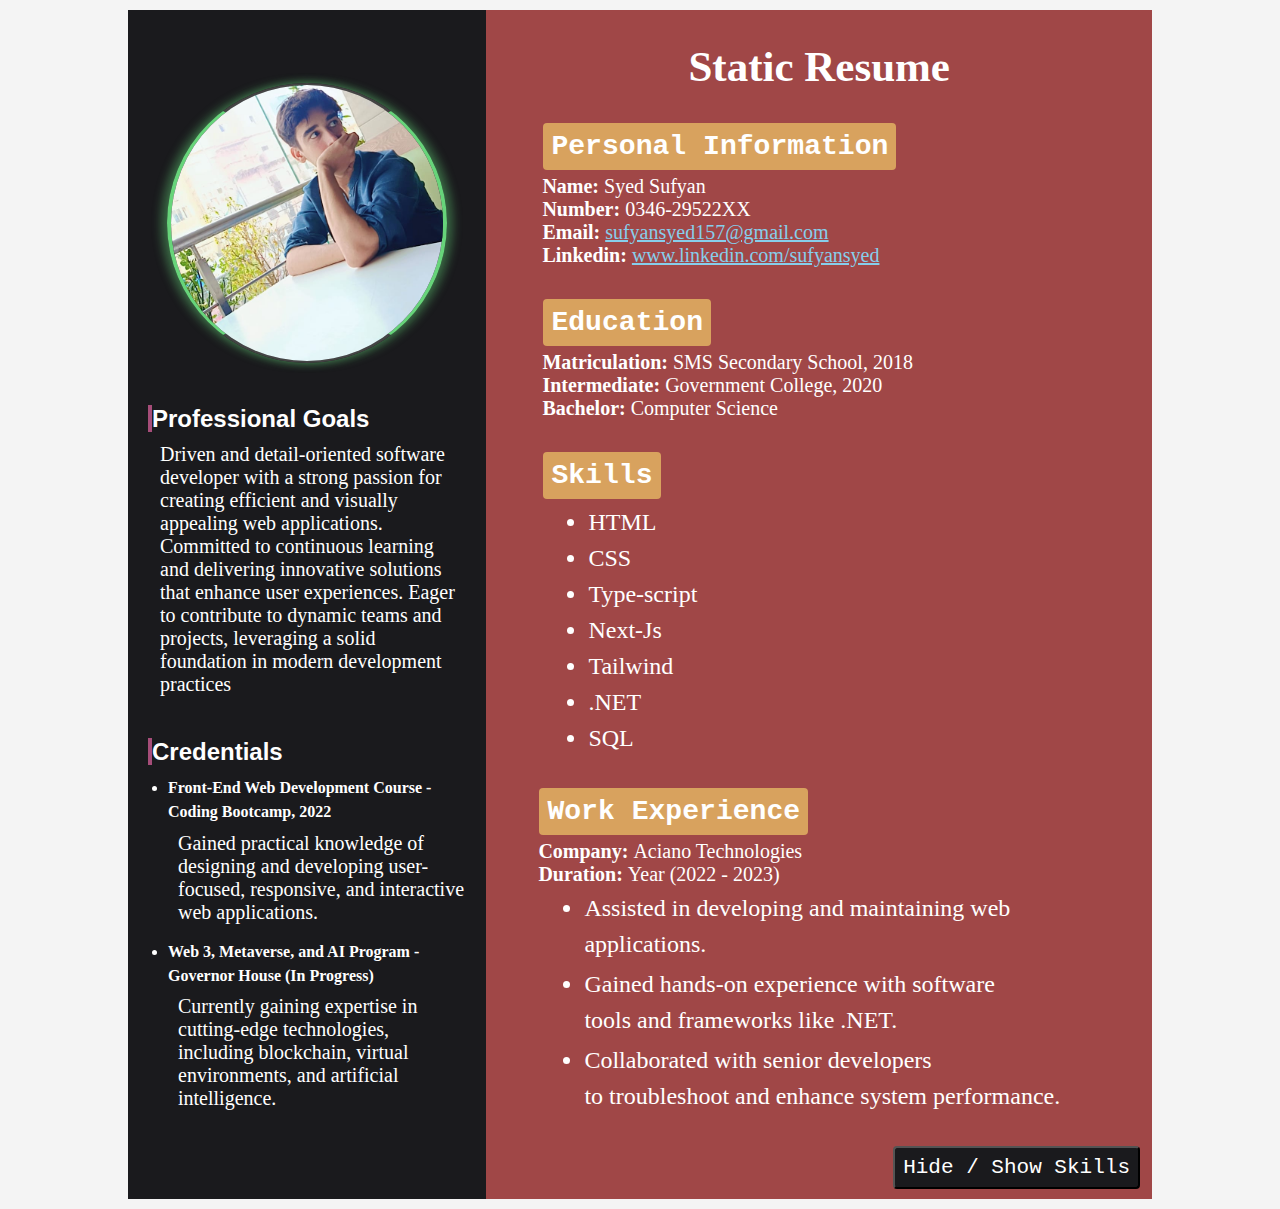
<file: milestone1-to-2/index.html>
<!DOCTYPE html>
<html lang="en">
  <head>
    <meta charset="UTF-8" />
    <meta name="viewport" content="width=device-width, initial-scale=1.0" />
    <title>Static Resume</title>
    <link rel="stylesheet" href="style.css" />
  </head>
  <body>
    <div class="container">
      <div class="section-one">
        <!--image section-->
        <div class="profile-image">
          <img class="img" src="mypic.jpg" alt="profile" />
        </div>

           <!--left second section-->
        <div class="pro-section">
          <h2>Professional Goals</h2>
          <p>
            Driven and detail-oriented software developer with a strong passion
            for creating efficient and visually appealing web applications.
            Committed to continuous learning and delivering innovative solutions
            that enhance user experiences. Eager to contribute to dynamic teams
            and projects, leveraging a solid foundation in modern development
            practices
          </p>
        </div>

        <!--left third section-->
        <div class="pro-section-two">
          <h2>Credentials</h2>
          <ul>
            <li class="pro-sec">Front-End Web Development Course - Coding Bootcamp, 2022</li>
            <p class="p-tag">
              Gained practical knowledge of designing and developing
              user-focused, responsive, and interactive web applications.
            </p>

            <li class="pro-sec">
              Web 3, Metaverse, and AI Program - Governor House (In Progress)
            </li>
            <p class="p-tag">
              Currently gaining expertise in cutting-edge technologies,
              including blockchain, virtual environments, and artificial
              intelligence.
            </p>
          </ul>
        </div>
      </div>

       <!--Right Section Start-->
      <div class="section-two">
        <div>
        <h2 class="sec-two-heading">Static Resume</h2>
        </div>

        <!--Contact Info-->
        <div class="personal-info">
          <h3 class="all-heads">Personal Information</h3>
          <p><strong>Name: </strong>Syed Sufyan</p>
          <p><strong>Number: </strong>0346-29522XX</p>
          <p><b>Email:</b> <a class="a-link" href="mailto:sufyansyed157@gmail.com" target="_blank">sufyansyed157@gmail.com</a></p>
          <p><b>Linkedin:</b> <a class="a-link" href="mailto:sufyansyed157@gmail.com" target="_blank">www.linkedin.com/sufyansyed</a></p>         
        </div>

        <!--education-->
        <div class="education">
          <h3 class="all-heads">Education</h3>
          <p><strong>Matriculation: </strong>SMS Secondary School, 2018</p>
          <p><strong>Intermediate: </strong>Government College, 2020</p>
          <p><strong>Bachelor: </strong>Computer Science</p>
        </div>

        <!--skills-->
      <div id="skills" class="skills">
        <h3 class="all-heads">Skills</h3>
        <ul class="ul-x-li">
          <li>HTML</li>
          <li>CSS</li>
          <li>Type-script</li>
          <li>Next-Js</li>
          <li>Tailwind</li>
          <li>.NET</li>
          <li>SQL</li>
  
        </ul>
      </div>

      <!--experience-->
      <div class="experience">
        <h3 class="all-heads">Work Experience</h3>
          <p><strong>Company: </strong>Aciano Technologies</p>
          <p><strong>Duration: </strong>Year (2022 - 2023)</p>
            <ul>
              <li class="exp-li">Assisted in developing and maintaining web<br>
                 applications.</li>
              <li class="exp-li">Gained hands-on experience with software<br>
                 tools and frameworks like .NET.</li>
              <li class="exp-li">Collaborated with senior developers<br>
                 to troubleshoot and enhance system performance.</li>
            </ul>
         
      </div>

      <!--Button-->
      <div class="btn-btn">
        <button id="toggle-button" class="btn">
          Hide / Show Skills
        </button>
      </div>
     

      

      </div>

      

    </div>

      <!-- Add your JavaScript file here -->
      <script src="toggle.js"></script>
  </body>
</html>
</file>
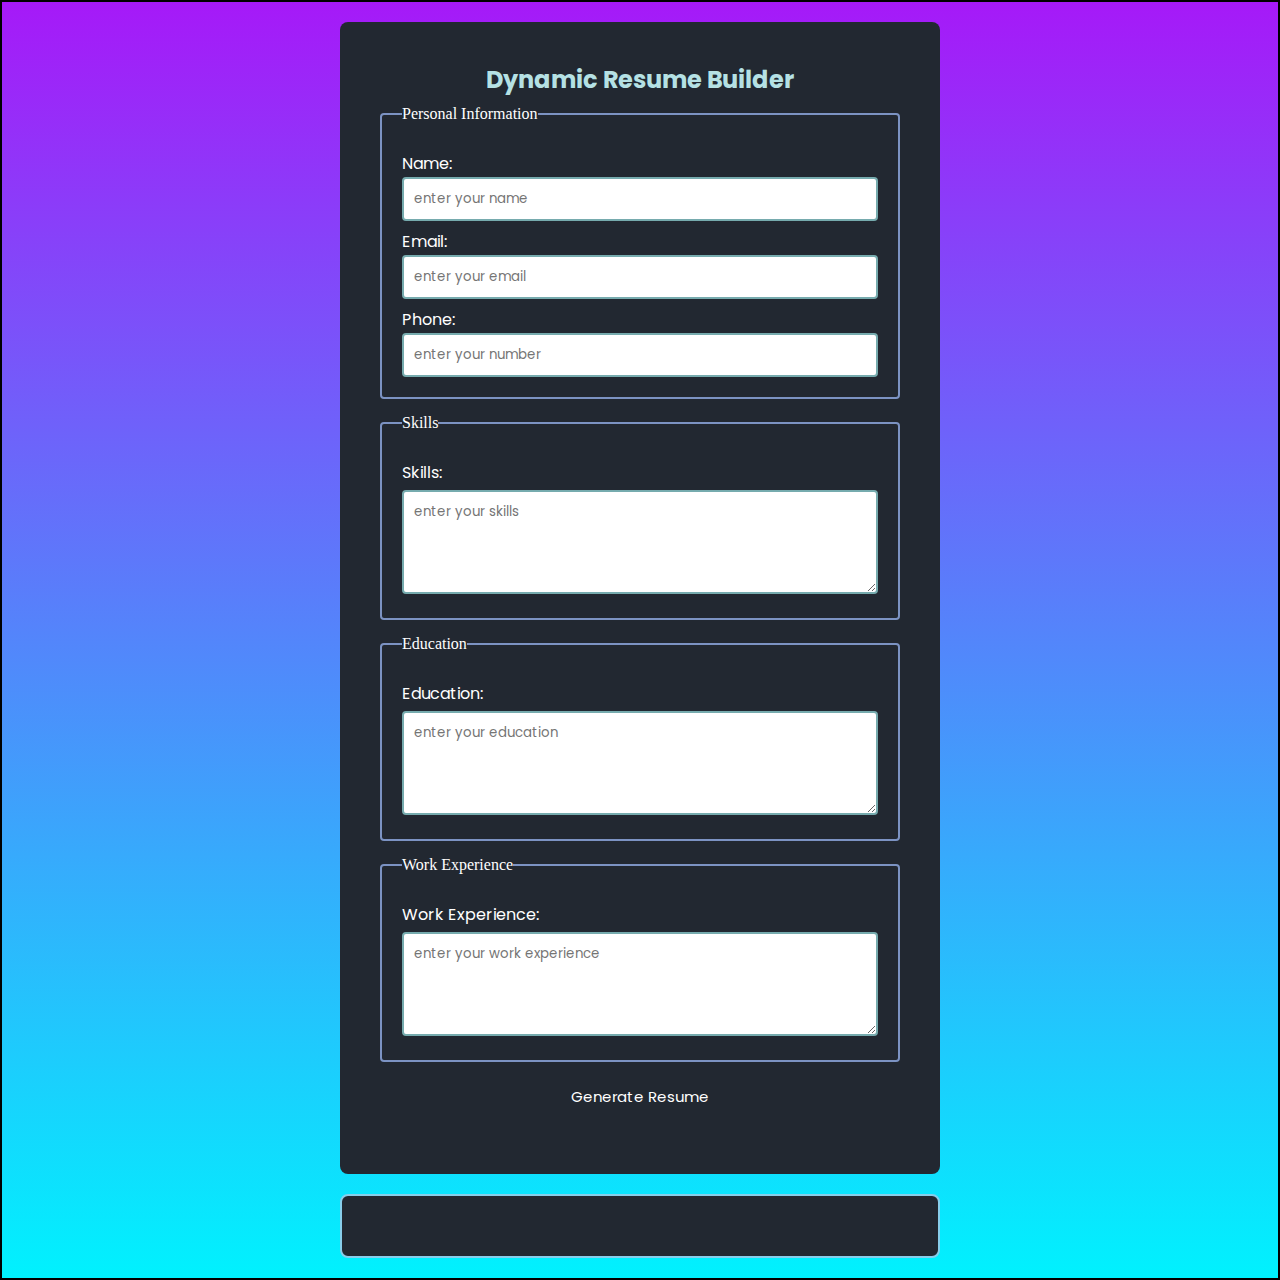
<file: milestone3/index.html>
<!DOCTYPE html>
<html lang="en">
<head>
    <meta charset="UTF-8">
    <meta name="viewport" content="width=device-width, initial-scale=1.0">
    <title>Dynamic Resume</title>
    <link rel="stylesheet" href="style.css">
    <link href='https://fonts.googleapis.com/css?family=Poppins' rel='stylesheet'>
</head>
<body>
    <div class="wrapper">

    <form id="resume">       
        <h2>Dynamic Resume Builder</h2>
        <fieldset>
            <legend>Personal Information</legend>
            
            <label class="label-two" for="name">Name:</label>
            <input type="text" id="name" placeholder="enter your name" required>
          
            <label class="label-two" for="email">Email:</label>
            <input type="email" id="email" placeholder="enter your email" required>

            <label class="label-two" for="phone">Phone:</label>
            <input type="tel" id="phone" placeholder="enter your number" required>
        </fieldset>

        <fieldset>
            <legend>Skills</legend>
            <label for="skills">Skills: </label>
            <textarea id="skills" placeholder="enter your skills" required rows="4"></textarea>
        </fieldset>

        <fieldset>
            <legend>Education</legend>
            <label for="education">Education: </label>
            <textarea id="education" placeholder="enter your education" required rows="4"></textarea>
        </fieldset>

        
        <fieldset>
            <legend>Work Experience</legend>
            <label for="experience">Work Experience:</label>
            <textarea id="experience" placeholder="enter your work experience" rows="4"></textarea>
        </fieldset>

        <button id="submit">Generate Resume</button>  
    </form>

    <br>
</div>
<div id="resume-view">

</div>

<script src="script.js"></script>
</body>
</html>
</file>
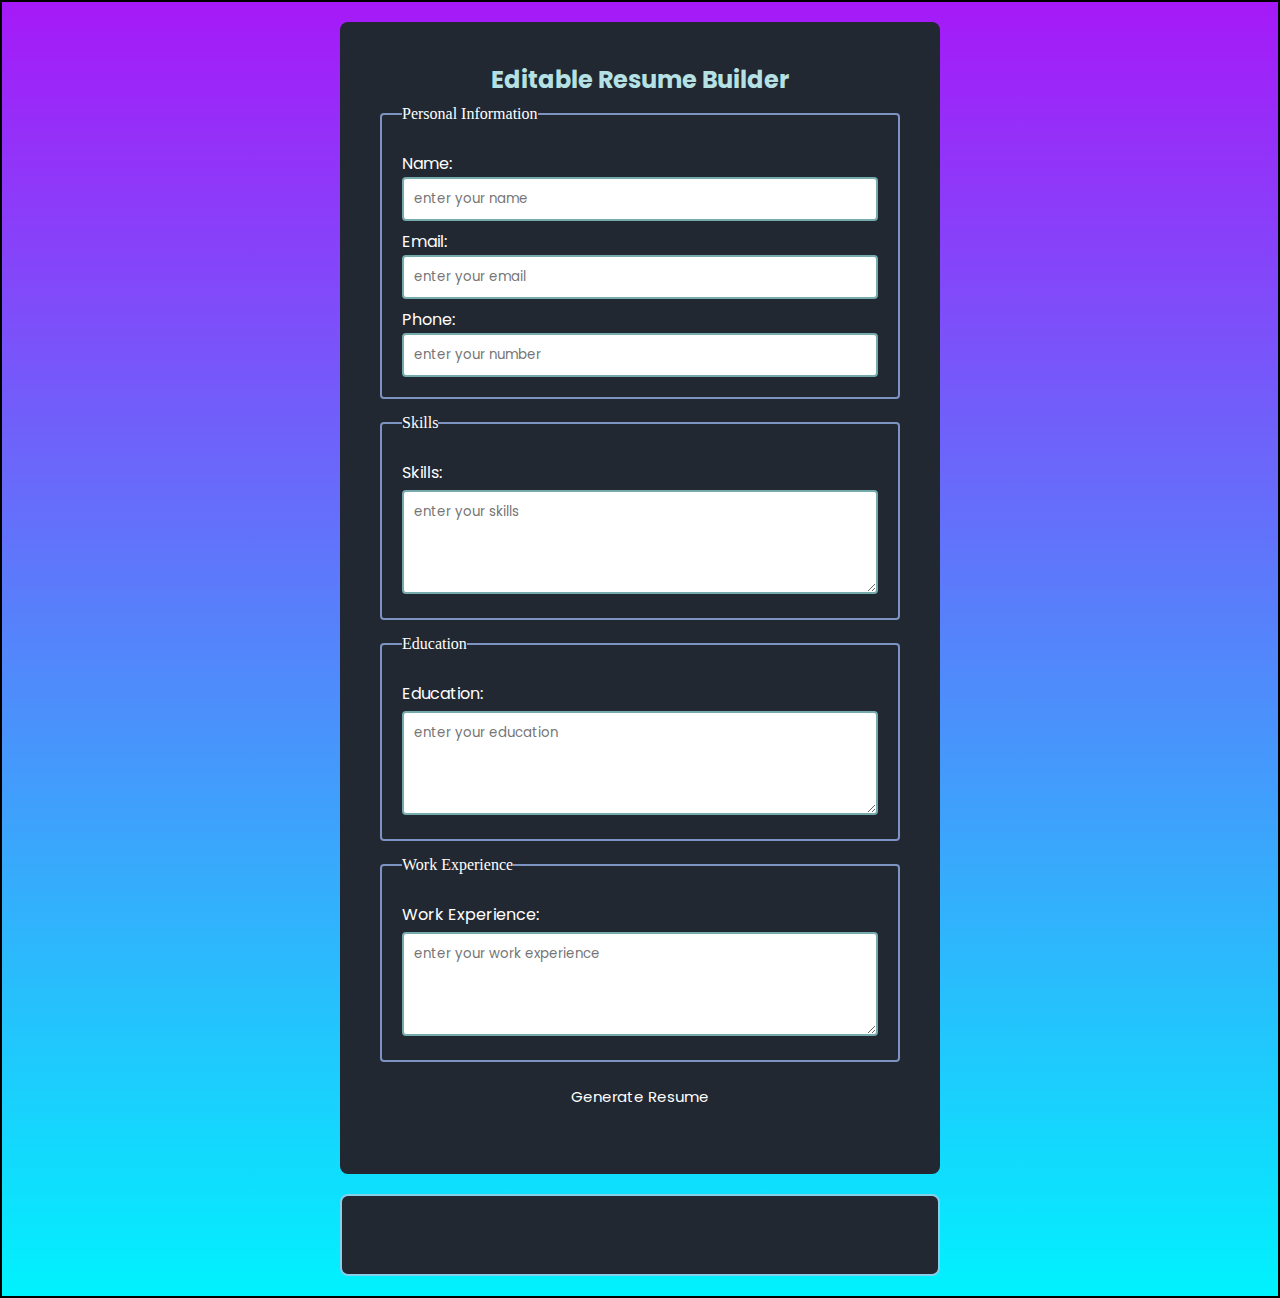
<file: milestone4/index.html>
<!DOCTYPE html>
<html lang="en">
<head>
    <meta charset="UTF-8">
    <meta name="viewport" content="width=device-width, initial-scale=1.0">
    <title>Editable Resume</title>
    <link rel="stylesheet" href="style.css">
    <link href='https://fonts.googleapis.com/css?family=Poppins' rel='stylesheet'>
</head>
<body>
    <div class="wrapper">

    <form id="resume">       
        <h2>Editable Resume Builder</h2>
        <fieldset>
            <legend>Personal Information</legend>
            
            <label class="label-two" for="name">Name:</label>
            <input type="text" id="name" placeholder="enter your name" required>
          
            <label class="label-two" for="email">Email:</label>
            <input type="email" id="email" placeholder="enter your email" required>

            <label class="label-two" for="phone">Phone:</label>
            <input type="tel" id="phone" placeholder="enter your number" required>
        </fieldset>

        <fieldset>
            <legend>Skills</legend>
            <label for="skills">Skills: </label>
            <textarea id="skills" placeholder="enter your skills" required rows="4"></textarea>
        </fieldset>

        <fieldset>
            <legend>Education</legend>
            <label for="education">Education: </label>
            <textarea id="education" placeholder="enter your education" required rows="4"></textarea>
        </fieldset>

        
        <fieldset>
            <legend>Work Experience</legend>
            <label for="experience">Work Experience:</label>
            <textarea id="experience" placeholder="enter your work experience" rows="4"></textarea>
        </fieldset>

        <button id="submit">Generate Resume</button>  
    </form>

    <br>
</div>

<!--Editable Resume -->
<div id="resume-view" contenteditable="true">

</div>

<script src="script.js"></script>
</body>
</html>
</file>
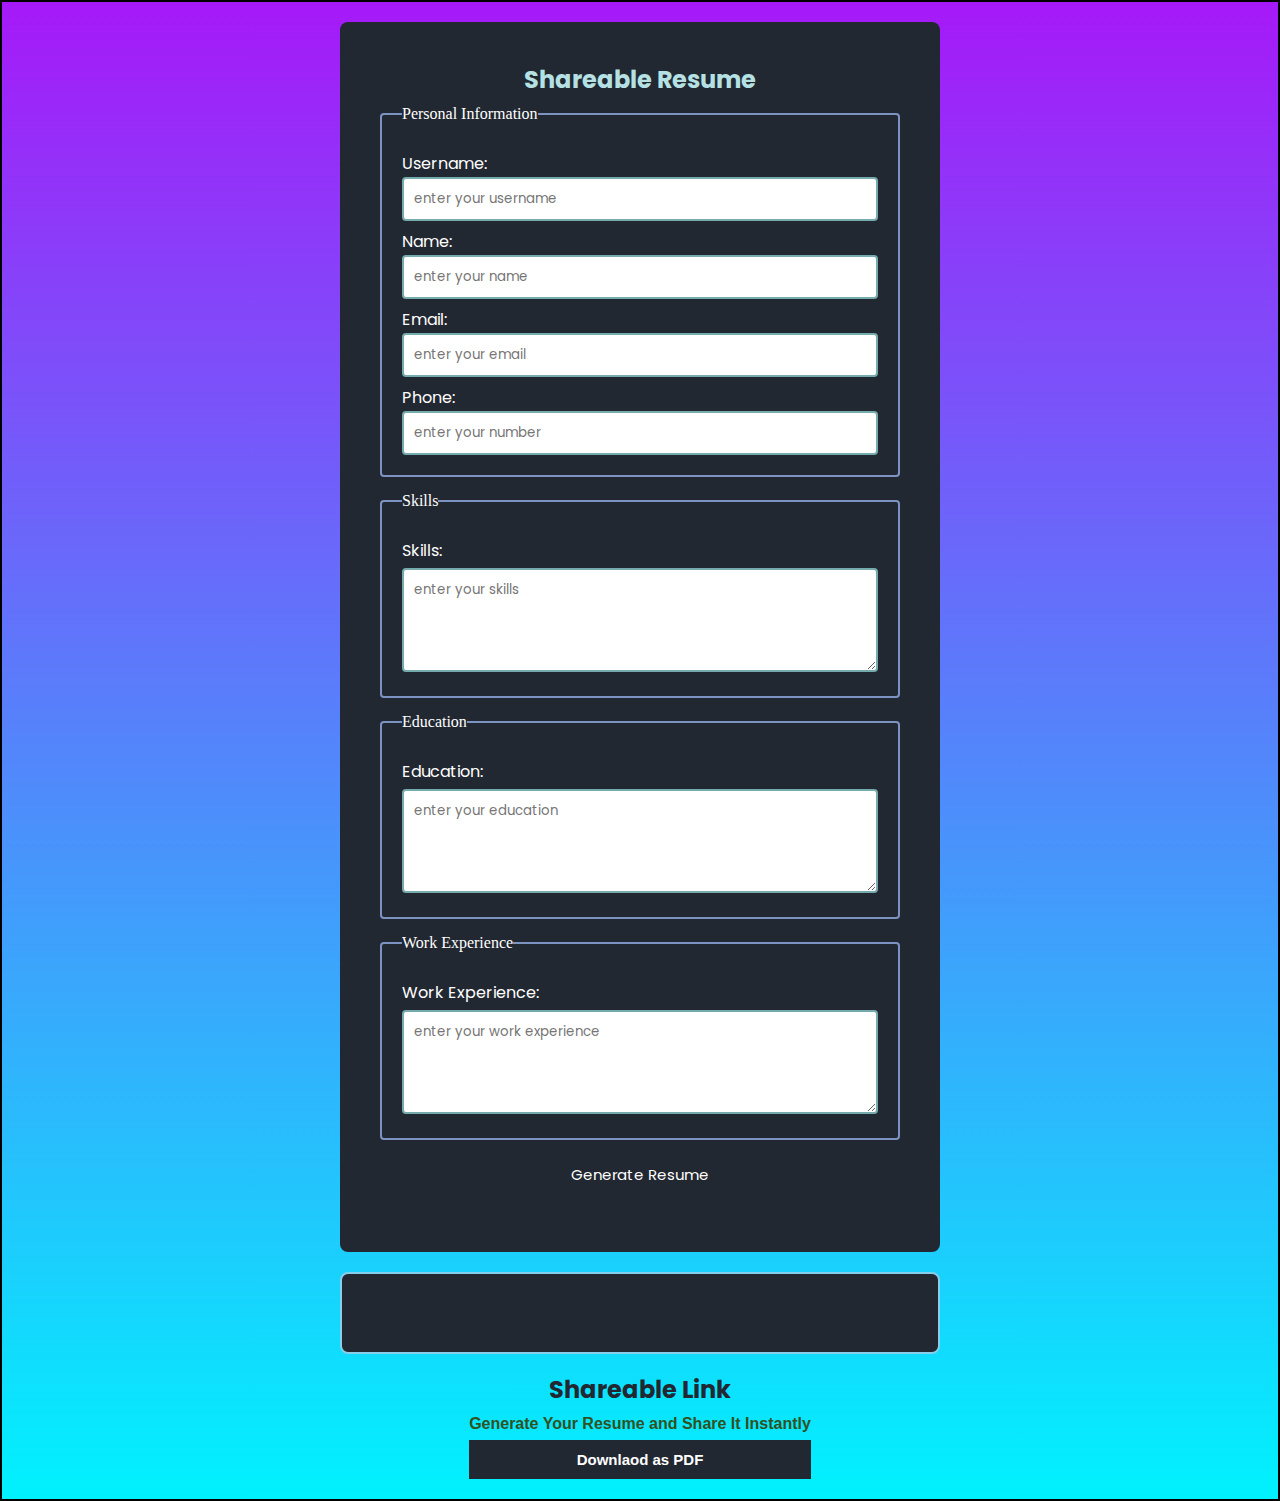
<file: milestone5/index.html>
<!DOCTYPE html>
<html lang="en">
<head>
    <meta charset="UTF-8">
    <meta name="viewport" content="width=device-width, initial-scale=1.0">
    <title>Shareable Resume</title>
    <link rel="stylesheet" href="style.css">
    <link href='https://fonts.googleapis.com/css?family=Poppins' rel='stylesheet'>
</head>
<body>
    <div class="wrapper">

    <form id="resume">       
        <h2>Shareable Resume</h2>
        <fieldset>
            <legend>Personal Information</legend>

              
            <label class="label-two" for="username">Username:</label>
            <input type="text" id="username" placeholder="enter your username" required>
            
            <label class="label-two" for="name">Name:</label>
            <input type="text" id="name" placeholder="enter your name" required>
          
            <label class="label-two" for="email">Email:</label>
            <input type="email" id="email" placeholder="enter your email" required>

            <label class="label-two" for="phone">Phone:</label>
            <input type="tel" id="phone" placeholder="enter your number" required>
        </fieldset>

        <fieldset>
            <legend>Skills</legend>
            <label for="skills">Skills: </label>
            <textarea id="skills" placeholder="enter your skills" required rows="4"></textarea>
        </fieldset>

        <fieldset>
            <legend>Education</legend>
            <label for="education">Education: </label>
            <textarea id="education" placeholder="enter your education" required rows="4"></textarea>
        </fieldset>

        
        <fieldset>
            <legend>Work Experience</legend>
            <label for="experience">Work Experience:</label>
            <textarea id="experience" placeholder="enter your work experience" rows="4"></textarea>
        </fieldset>

        <button id="submit">Generate Resume</button>  
    </form>

    <br>
</div>

<!--Editable Resume -->
<div id="resume-view" contenteditable="true">

</div>

<br>

<!--Shareable link and download-->
<div id="shareable-link-box">
 <h2 style="color: #222831;">Shareable Link</h2>
 <p style="color: #31511E; font-weight: 600; margin-bottom: 2px;">Generate Your Resume and Share It Instantly</p>
 <a href="#" id="shareable-link" target="_blank"></a>
 <button id="download-pdf"><b>Downlaod as PDF</b></button>
</div>

<script src="script.js"></script>
</body>
</html>
</file>
<file: milestone1-to-2/style.css>
* {
    margin: 0;
    box-sizing: border-box;  
    color: white;  
}

/* Center body content */
body {
    display: flex;
    justify-content: center;
    align-items: center;
    min-height: 100vh; /* Full viewport height */
    background-color: #f4f4f4; /* Optional: light background for contrast */
  }

/* Centered container */
.container {
    display: flex;
    justify-content: space-between;
    margin: 10px auto; /* Center with auto margins */
    width: 80%; /* Use a percentage width for responsiveness */
    max-width: 1200px; /* Prevent it from growing too wide */
    background-color: white; /* Optional: add a background */
   
  }


/* .section-one{
    background-color: #1A1A1D;
    height: auto;
    width: 35%; 
    min-width: 300px;
    padding: 20px;
    
}

.img{
    width: 280px; 
    height: 280px;
    border-radius: 50%; 
    object-fit: cover; 
    border: 2px solid #444; 
    border-left: 4px solid rgb(103, 212, 122);
    border-right: 4px solid rgb(103, 212, 122);
    box-shadow: 
    -6px 0 10px rgba(103, 212, 122, 0.4), 
    6px 0 10px rgba(103, 212, 122, 0.4); 
    margin-left: 3rem;
    margin-top: 3rem;    

 
} */

/* Updated styles for the image section */
.section-one {
    display: flex;
    flex-direction: column; /* Stack the content vertically */
    justify-content: center; /* Center content vertically */
    align-items: center; /* Center content horizontally */
    background-color: #1A1A1D;
    width: 35%;
    min-width: 300px;
    padding: 20px;
    height: auto; /* Dynamically adjusts to content size */
    margin: 0 auto; /* Center horizontally */
  }
  
  /* Image section wrapper */
  .profile-image {
    display: flex;
    justify-content: center;
    align-items: center;
    width: 100%; /* Ensure it spans the full width */
  }
  
  /* Image styles */
  .img {
    width: 280px; /* Fixed size */
    height: 280px;
    border-radius: 50%;
    object-fit: cover;
    border: 2px solid #444;
    border-left: 4px solid rgb(103, 212, 122);
    border-right: 4px solid rgb(103, 212, 122);
    box-shadow: -6px 0 10px rgba(103, 212, 122, 0.4),
    6px 0 10px rgba(103, 212, 122, 0.4);
    margin: 0;
  }
  

.pro-section{
    margin-top: 2rem;
}

.pro-section-two{
    margin-top: 2rem;
}

.pro-section h2{
    font-family: Arial, Helvetica, sans-serif;
    margin-bottom: 8px;
    border-left: 4px solid #A64D79;
    display: inline;
    text-align: center;
    line-height: 2;
}

.pro-section-two h2{
    font-family: Arial, Helvetica, sans-serif;
    margin-bottom: 8px;
    border-left: 4px solid #A64D79;
    display: inline;
    text-align: center;
    line-height: 2;
}



p{
    font-family: cursive;
    font-size: 20px;
    padding-left: 12px;
}

ul{
 padding-left: 18px;
}

.pro-sec{
margin-left: 2px;
font-weight: 700;
font-family: serif;
}

.p-tag{
    margin-top: 0.45rem;
    margin-bottom: 1rem;
    font-size: 20px;
}



.section-two{
    background-color: #A04747;
    width: 65%;
    color: white;
}

.sec-two-heading{
    font-size: 43px;
    text-align: center;
    margin-top: 2rem;

}

.all-heads{
    margin-left: 13px;
    margin-bottom: 5px;
    background-color: #D8A25E; /* Initial background color */
    color: white; /* Text color */
    padding: 8px;
    display: inline-block;
     /* Center the text */
    border-radius: 4px; /* Optional: rounded corners */
    transition: background-color 0.3s ease, color 0.3s ease; 
    font-family: 'Courier New', Courier, monospace;
}

/* Hover effect */
.all-heads:hover {
    background-color: #A64D79; /* New background color on hover */
    color: #f5f5f5; /* Optional: change text color on hover */
}

.personal-info{
    margin-top: 32px;
    margin-left: 44px;
    font-size: 24px;
}

.a-link{
 color:skyblue;
}
.education{
    font-size: 24px;
    margin-top: 32px;
    margin-left: 44px;  
}

.skills{
    margin-top: 32px;
    margin-left: 44px;  
    font-size: 24px;
}

ul li{
    margin-left: 40px;
    line-height: 1.5;
}

.experience{
    font-size: 24px;
    margin-top: 32px;
    margin-left: 40px;  
}

.exp-li{
    margin-top: 4px;
    font-size: 24px;
}
.btn-btn{
    display: flex;
    justify-content: end;
    align-items: end;
    
}

.btn{
 background-color: #1A1A1D;
 color: white;
 font-size: 21px;
 padding: 8px;
 margin-right: 12px;
 margin-top: 32px;
 margin-bottom: 10px;
 border-radius: 4px;
 font-family: 'Courier New', Courier, monospace;
 cursor: pointer;

}

.btn:hover{
    background-color: skyblue;
    color: black;
    border: none;
}
</file>
<file: milestone3/style.css>
*{
    box-sizing: border-box;
    margin: 0;
    padding: 0;
    font-family: Verdana, Geneva, Tahoma, sans-serif;
}

body{
display: flex;
flex-direction: column;
justify-content: center;
align-items: center;
padding: 20px;
border: 2px solid black;
color: white;
background: linear-gradient(#a619f8, #00f2fe);

}

.wrapper{
 width: 70%;
 max-width: 600px;
 min-width: 600px;
 height: auto;
 padding: 40px;
 border-radius: 8px;
 background-color: #222831;

}

@media screen and (max-width: 768px) {
    .wrapper {
        width: 95%; /* Use almost the entire width on small screens */
        padding: 10px; /* Less padding for mobile */
    }
}

h2{
    text-align: center;
    margin-bottom: 8px;
    color: #b5e1e4;
    font-family: Poppins;
}

fieldset{
    padding: 20px;
    border: 2px solid #7C93C3;
    border-radius: 4px;
    margin-bottom: 15px;

}

legend{
   font-family: cursive;
}

label{
 display: block;
 margin-top: 8px;
 margin-bottom: 1px;
 font-family: Poppins;
 font-size: 16px;
}

input{
    width: 100%;
    padding: 10px;
    border: 2px solid #76ABAE;
    border-radius: 4px;
    font-family: Poppins;
}


textarea{
    width: 100%;
    padding: 10px;
    margin-top: 4px;
    font-family: Poppins;
    border: none;
    border: 2px solid #76ABAE;
    border-radius: 4px;
}

button{
    padding: 8px;
    border: none;
    background-color: #222831;
    color: white;
    font-family: Poppins;
    font-size: 15px;
    text-align: center;
    cursor: pointer;
    width: 100%;
}

button:hover{
    background-color: #7C93C3;
}

input:focus, 
textarea:focus {
  outline: none; /* Removes the default focus border */
  border: 2px solid #76ABAE; /* Optional: Adds a custom border */
  border-radius: 4px; /* Optional: Keeps it rounded */
}

#resume-view{
    width: 70%;
    max-width: 600px;
    min-width: 600px;
    margin: auto;
    height: auto;
    padding: 30px;
    border: 2px solid skyblue;
    border-radius: 8px;
    background-color: #222831;
    margin-top: 20px;
}

#resume-view h2{
    color: white;
    font-family: Poppins;
    text-align: left;
    margin-bottom: 20px;
}

#resume-view h3{
    color: white;
    margin-top: 20px;
}

#resume-view p{
    font-family: Poppins;
    color: white;
    padding-top: 10px;
}

#resume-view p b {
    color: #00f2fe;
    padding-right: 5px;
    
}
</file>
<file: milestone4/style.css>
*{
    box-sizing: border-box;
    margin: 0;
    padding: 0;
    font-family: Verdana, Geneva, Tahoma, sans-serif;
}

body{
display: flex;
flex-direction: column;
justify-content: center;
align-items: center;
padding: 20px;
border: 2px solid black;
color: white;
background: linear-gradient(#a619f8, #00f2fe);

}

.wrapper{
 width: 70%;
 max-width: 600px;
 min-width: 600px;
 height: auto;
 padding: 40px;
 border-radius: 8px;
 background-color: #222831;

}

@media screen and (max-width: 768px) {
    .wrapper {
        width: 95%; /* Use almost the entire width on small screens */
        padding: 10px; /* Less padding for mobile */
    }
}

h2{
    text-align: center;
    margin-bottom: 8px;
    color: #b5e1e4;
    font-family: Poppins;
}

fieldset{
    padding: 20px;
    border: 2px solid #7C93C3;
    border-radius: 4px;
    margin-bottom: 15px;

}

legend{
   font-family: cursive;
}

label{
 display: block;
 margin-top: 8px;
 margin-bottom: 1px;
 font-family: Poppins;
 font-size: 16px;
}

input{
    width: 100%;
    padding: 10px;
    border: 2px solid #76ABAE;
    border-radius: 4px;
    font-family: Poppins;
}


textarea{
    width: 100%;
    padding: 10px;
    margin-top: 4px;
    font-family: Poppins;
    border: none;
    border: 2px solid #76ABAE;
    border-radius: 4px;
}

button{
    padding: 8px;
    border: none;
    background-color: #222831;
    color: white;
    font-family: Poppins;
    font-size: 15px;
    text-align: center;
    cursor: pointer;
    width: 100%;
}

button:hover{
    background-color: #7C93C3;
}

input:focus, 
textarea:focus {
  outline: none; /* Removes the default focus border */
  border: 2px solid #76ABAE; /* Optional: Adds a custom border */
  border-radius: 4px; /* Optional: Keeps it rounded */
}

#resume-view{
    width: 70%;
    max-width: 600px;
    min-width: 600px;
    margin: auto;
    height: auto;
    padding: 30px;
    border: 2px solid skyblue;
    border-radius: 8px;
    background-color: #222831;
    margin-top: 20px;
    outline: none;
}

#resume-view h2{
    color: white;
    font-family: Poppins;
    text-align: left;
    margin-bottom: 20px;
}

#resume-view h3{
    color: white;
    margin-top: 20px;
}

#resume-view p{
    font-family: Poppins;
    color: white;
    padding-top: 10px;
}

#resume-view p b {
    color: #00f2fe;
    padding-right: 5px;
    
}
</file>
<file: milestone5/style.css>
*{
    box-sizing: border-box;
    margin: 0;
    padding: 0;
    font-family: Verdana, Geneva, Tahoma, sans-serif;
}

body{
display: flex;
flex-direction: column;
justify-content: center;
align-items: center;
padding: 20px;
border: 2px solid black;
color: white;
background: linear-gradient(#a619f8, #00f2fe);

}

.wrapper{
 width: 70%;
 max-width: 600px;
 min-width: 600px;
 height: auto;
 padding: 40px;
 border-radius: 8px;
 background-color: #222831;

}

@media screen and (max-width: 768px) {
    .wrapper {
        width: 95%; /* Use almost the entire width on small screens */
        padding: 10px; /* Less padding for mobile */
    }
}

h2{
    text-align: center;
    margin-bottom: 8px;
    color: #b5e1e4;
    font-family: Poppins;
}

fieldset{
    padding: 20px;
    border: 2px solid #7C93C3;
    border-radius: 4px;
    margin-bottom: 15px;

}

legend{
   font-family: cursive;
}

label{
 display: block;
 margin-top: 8px;
 margin-bottom: 1px;
 font-family: Poppins;
 font-size: 16px;
}

input{
    width: 100%;
    padding: 10px;
    border: 2px solid #76ABAE;
    border-radius: 4px;
    font-family: Poppins;
}


textarea{
    width: 100%;
    padding: 10px;
    margin-top: 4px;
    font-family: Poppins;
    border: none;
    border: 2px solid #76ABAE;
    border-radius: 4px;
}

button{
    padding: 8px;
    border: none;
    background-color: #222831;
    color: white;
    font-family: Poppins;
    font-size: 15px;
    text-align: center;
    cursor: pointer;
    width: 100%;
}

button:hover{
    background-color: #7C93C3;
}

input:focus, 
textarea:focus {
  outline: none; /* Removes the default focus border */
  border: 2px solid #76ABAE; /* Optional: Adds a custom border */
  border-radius: 4px; /* Optional: Keeps it rounded */
}

#resume-view{
    width: 70%;
    max-width: 600px;
    min-width: 600px;
    margin: auto;
    height: auto;
    padding: 30px;
    border: 2px solid skyblue;
    border-radius: 8px;
    background-color: #222831;
    margin-top: 20px;
    outline: none;
}

#resume-view h2{
    color: white;
    font-family: Poppins;
    text-align: left;
    margin-bottom: 20px;
}

#resume-view h3{
    color: white;
    margin-top: 20px;
}

#resume-view p{
    font-family: Poppins;
    color: white;
    padding-top: 10px;
}

#resume-view p b {
    color: #00f2fe;
    padding-right: 5px;
    
}

#shareable-link-box button{
  margin-top: 5px;
}
</file>
